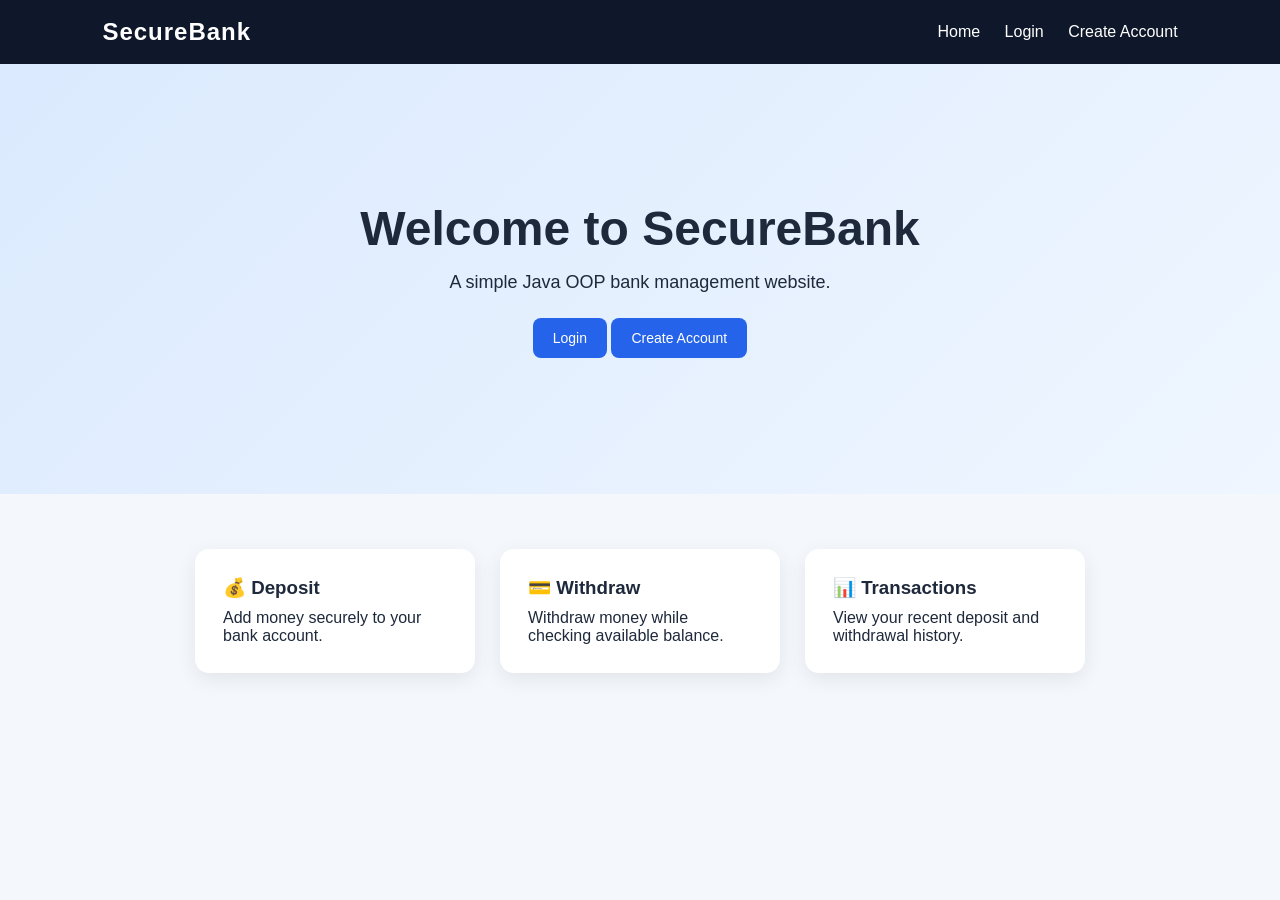
<file: src/main/resources/static/index.html>
<!DOCTYPE html>
<html lang="en">
<head>
    <meta charset="UTF-8">
    <meta name="viewport" content="width=device-width, initial-scale=1.0">
    <title>SecureBank - Home</title>
    <link rel="stylesheet" href="style.css">
</head>
<body>
<nav>
    <h2>SecureBank</h2>
    <div>
        <a href="index.html">Home</a>
        <a href="login.html">Login</a>
        <a href="register.html">Create Account</a>
    </div>
</nav>

<section class="hero">
    <div>
        <h1>Welcome to SecureBank</h1>
        <p>A simple Java OOP bank management website.</p>
        <a href="login.html"><button>Login</button></a>
        <a href="register.html"><button>Create Account</button></a>
    </div>
</section>

<section class="features">
    <div class="card">
        <h3>💰 Deposit</h3>
        <p>Add money securely to your bank account.</p>
    </div>
    <div class="card">
        <h3>💳 Withdraw</h3>
        <p>Withdraw money while checking available balance.</p>
    </div>
    <div class="card">
        <h3>📊 Transactions</h3>
        <p>View your recent deposit and withdrawal history.</p>
    </div>
</section>
</body>
</html>
</file>
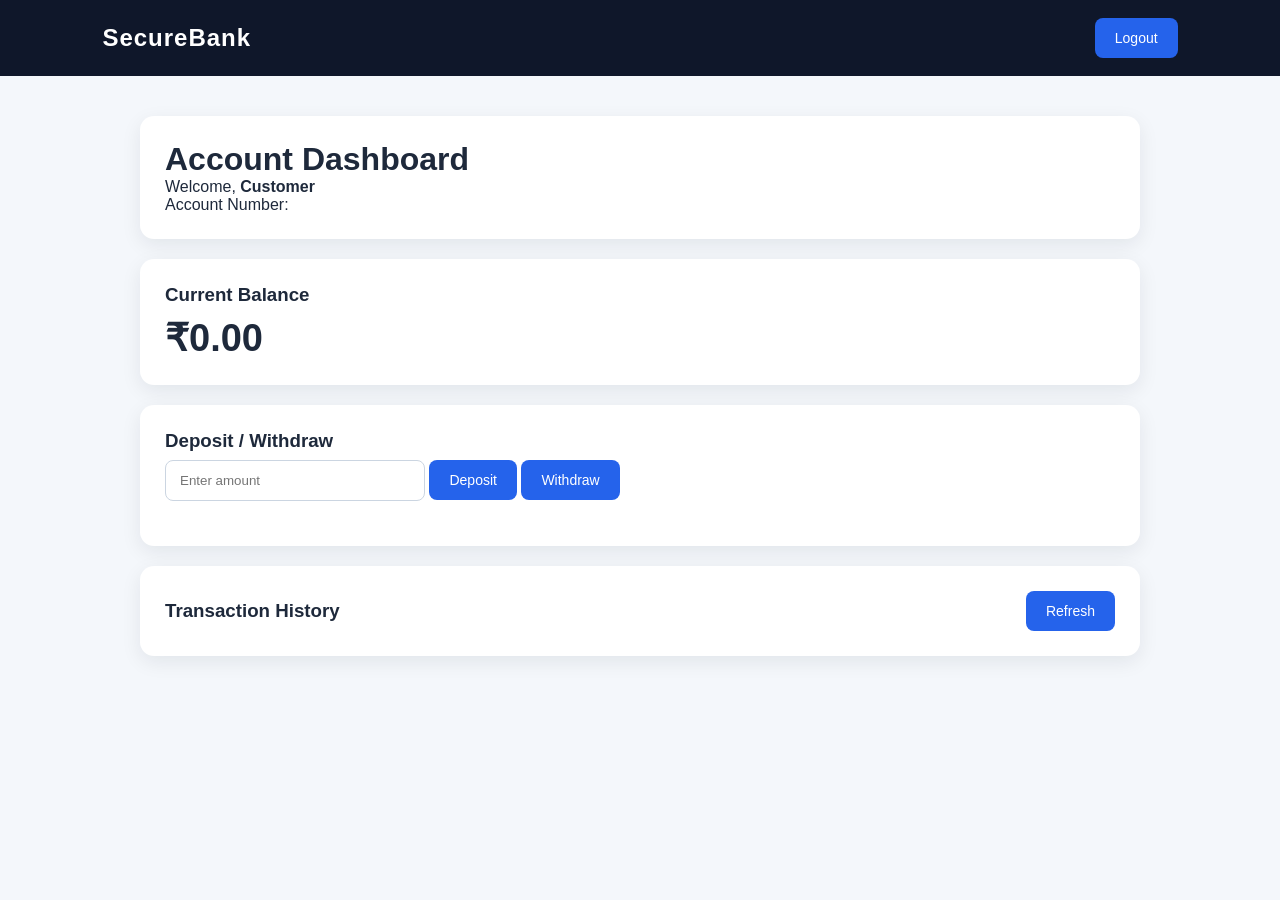
<file: src/main/resources/static/dashboard.html>
<!DOCTYPE html>
<html lang="en">
<head>
    <meta charset="UTF-8">
    <meta name="viewport" content="width=device-width, initial-scale=1.0">
    <title>SecureBank - Dashboard</title>
    <link rel="stylesheet" href="style.css">
</head>
<body>
<nav>
    <h2>SecureBank</h2>
    <button onclick="logout()">Logout</button>
</nav>

<main class="dashboard">
    <div class="welcome-card">
        <h1>Account Dashboard</h1>
        <p>Welcome, <strong id="customerNameDisplay">Customer</strong></p>
        <p>Account Number: <strong id="accountNumberDisplay"></strong></p>
    </div>

    <div class="balance-card">
        <h3>Current Balance</h3>
        <h1 id="balance">₹0.00</h1>
    </div>

    <div class="transaction-box">
        <h3>Deposit / Withdraw</h3>
        <input type="number" id="amount" placeholder="Enter amount" min="1">
        <button onclick="deposit()">Deposit</button>
        <button onclick="withdraw()">Withdraw</button>
        <p id="message" class="message"></p>
    </div>

    <div class="history-box">
        <div class="history-heading">
            <h3>Transaction History</h3>
            <button onclick="loadTransactions()">Refresh</button>
        </div>
        <div id="transactionList"></div>
    </div>
</main>

<script src="script.js"></script>
</body>
</html>
</file>
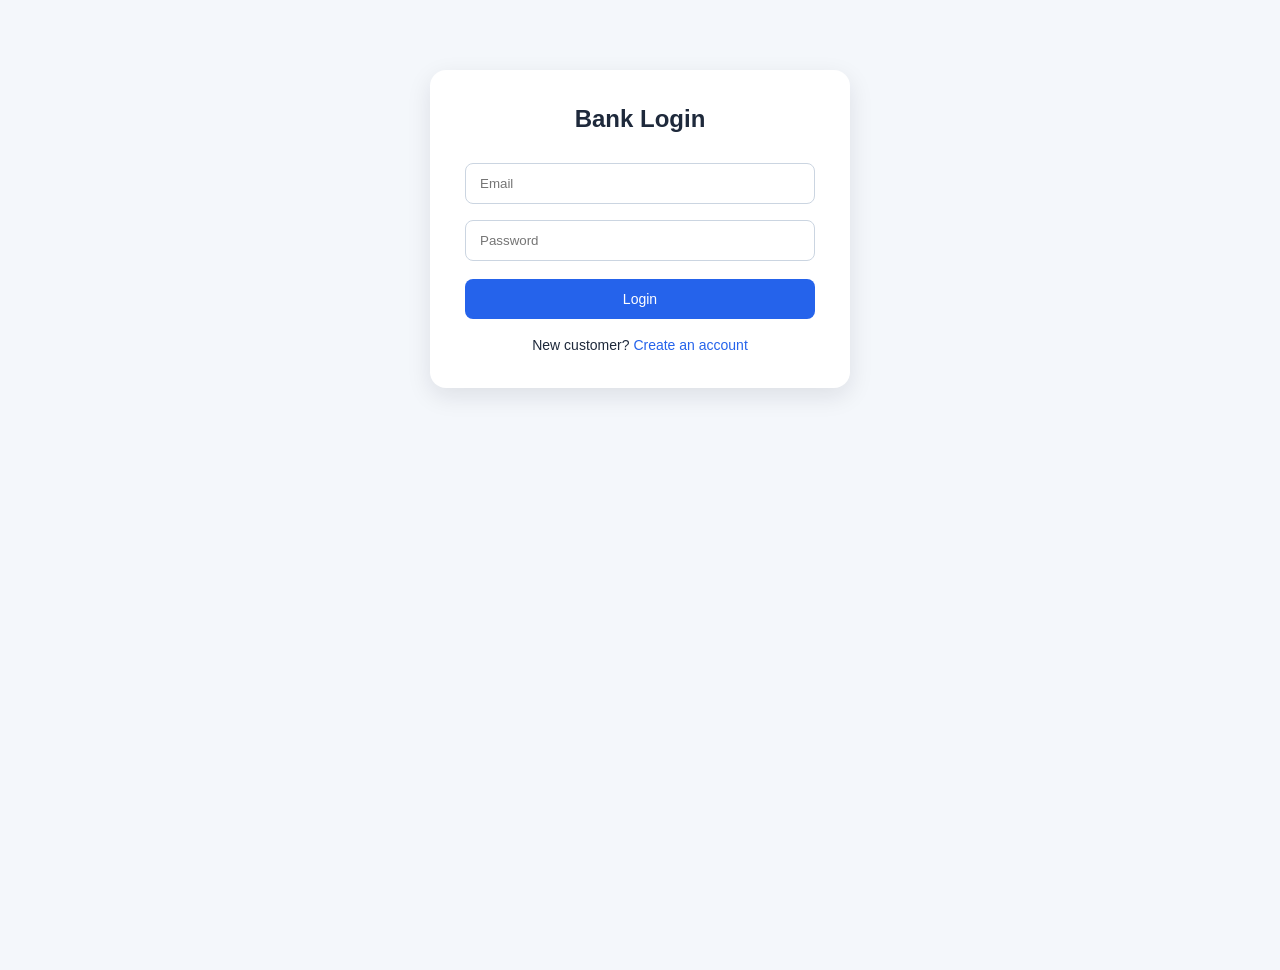
<file: src/main/resources/static/login.html>
<!DOCTYPE html>
<html lang="en">
<head>
    <meta charset="UTF-8">
    <meta name="viewport" content="width=device-width, initial-scale=1.0">
    <title>SecureBank - Login</title>
    <link rel="stylesheet" href="style.css">
</head>
<body>
<div class="form-container">
    <h2>Bank Login</h2>

    <input type="email" id="email" placeholder="Email" required>
    <input type="password" id="password" placeholder="Password" required>

    <button onclick="login()">Login</button>

    <p id="message" class="message"></p>

    <p class="small-text">
        New customer? <a href="register.html">Create an account</a>
    </p>
</div>
<script src="script.js"></script>
</body>
</html>
</file>
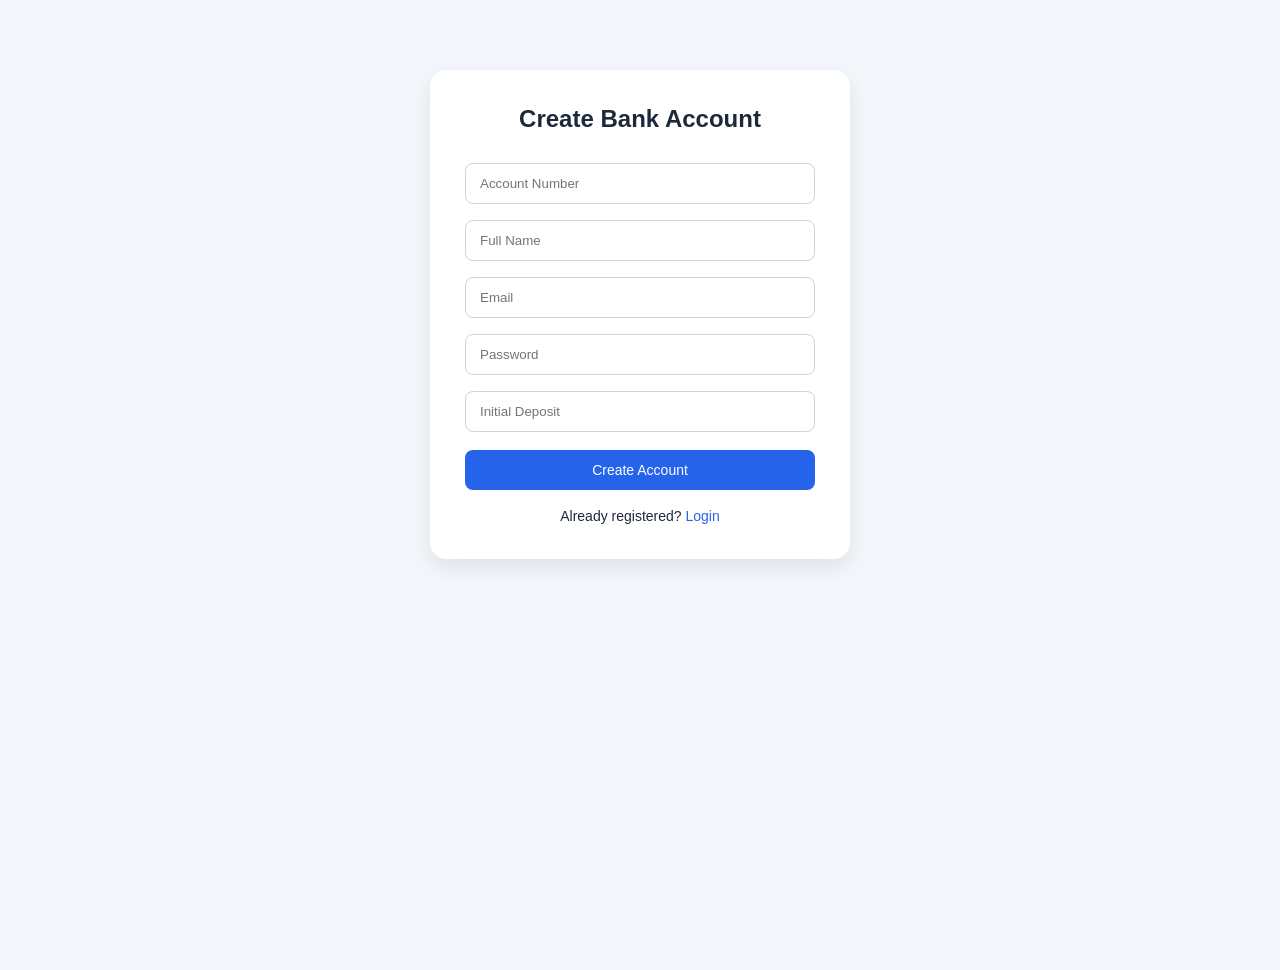
<file: src/main/resources/static/register.html>
<!DOCTYPE html>
<html lang="en">
<head>
    <meta charset="UTF-8">
    <meta name="viewport" content="width=device-width, initial-scale=1.0">
    <title>SecureBank - Register</title>
    <link rel="stylesheet" href="style.css">
</head>
<body>
<div class="form-container">
    <h2>Create Bank Account</h2>

    <input type="text" id="accountNumber" placeholder="Account Number" required>
    <input type="text" id="customerName" placeholder="Full Name" required>
    <input type="email" id="email" placeholder="Email" required>
    <input type="password" id="password" placeholder="Password" required>
    <input type="number" id="balance" placeholder="Initial Deposit" min="0" required>

    <button onclick="register()">Create Account</button>

    <p id="message" class="message"></p>

    <p class="small-text">
        Already registered? <a href="login.html">Login</a>
    </p>
</div>
<script src="script.js"></script>
</body>
</html>
</file>
<file: src/main/resources/static/style.css>
* {
    margin: 0;
    padding: 0;
    box-sizing: border-box;
    font-family: Arial, sans-serif;
}

body {
    min-height: 100vh;
    background: #f4f7fb;
    color: #1e293b;
}

nav {
    display: flex;
    justify-content: space-between;
    align-items: center;
    padding: 18px 8%;
    background: #0f172a;
    color: white;
}

nav h2 {
    letter-spacing: 1px;
}

nav a {
    color: white;
    text-decoration: none;
    margin-left: 20px;
}

nav button {
    margin: 0;
}

button {
    border: none;
    padding: 12px 20px;
    border-radius: 8px;
    background: #2563eb;
    color: white;
    cursor: pointer;
    font-size: 14px;
}

button:hover {
    background: #1d4ed8;
}

.hero {
    min-height: 430px;
    display: flex;
    align-items: center;
    justify-content: center;
    text-align: center;
    padding: 50px 20px;
    background: linear-gradient(135deg, #dbeafe, #eff6ff);
}

.hero h1 {
    font-size: 48px;
    margin-bottom: 16px;
}

.hero p {
    margin-bottom: 25px;
    font-size: 18px;
}

.features {
    display: flex;
    justify-content: center;
    gap: 25px;
    flex-wrap: wrap;
    padding: 55px 20px;
}

.card {
    background: white;
    width: 280px;
    padding: 28px;
    border-radius: 14px;
    box-shadow: 0 6px 20px rgba(15, 23, 42, 0.08);
}

.card h3 {
    margin-bottom: 10px;
}

.form-container {
    width: min(420px, 92%);
    margin: 70px auto;
    background: white;
    padding: 35px;
    border-radius: 16px;
    box-shadow: 0 8px 25px rgba(15, 23, 42, 0.1);
}

.form-container h2 {
    text-align: center;
    margin-bottom: 22px;
}

.form-container input,
.transaction-box input {
    width: 100%;
    padding: 12px 14px;
    margin: 8px 0;
    border: 1px solid #cbd5e1;
    border-radius: 8px;
    outline: none;
}

.form-container > button {
    width: 100%;
    margin-top: 10px;
}

.message {
    margin-top: 12px;
    font-weight: 600;
}

.small-text {
    margin-top: 18px;
    text-align: center;
    font-size: 14px;
}

.small-text a {
    color: #2563eb;
    text-decoration: none;
}

.dashboard {
    width: min(1000px, 92%);
    margin: 40px auto;
}

.welcome-card,
.balance-card,
.transaction-box,
.history-box {
    background: white;
    padding: 25px;
    margin-bottom: 20px;
    border-radius: 14px;
    box-shadow: 0 6px 20px rgba(15, 23, 42, 0.08);
}

.balance-card h1 {
    margin-top: 10px;
    font-size: 38px;
}

.transaction-box input {
    width: 260px;
}

.history-heading {
    display: flex;
    justify-content: space-between;
    align-items: center;
}

.txn-item {
    padding: 14px 0;
    border-bottom: 1px solid #e2e8f0;
    display: flex;
    justify-content: space-between;
    gap: 10px;
}

.txn-item:last-child {
    border-bottom: none;
}

.deposit {
    color: #15803d;
}

.withdraw {
    color: #b91c1c;
}

@media (max-width: 700px) {
    nav {
        padding: 16px 20px;
    }

    nav a {
        margin-left: 8px;
        font-size: 13px;
    }

    .hero h1 {
        font-size: 34px;
    }

    .transaction-box input {
        width: 100%;
    }

    .txn-item {
        flex-direction: column;
    }
}
</file>
